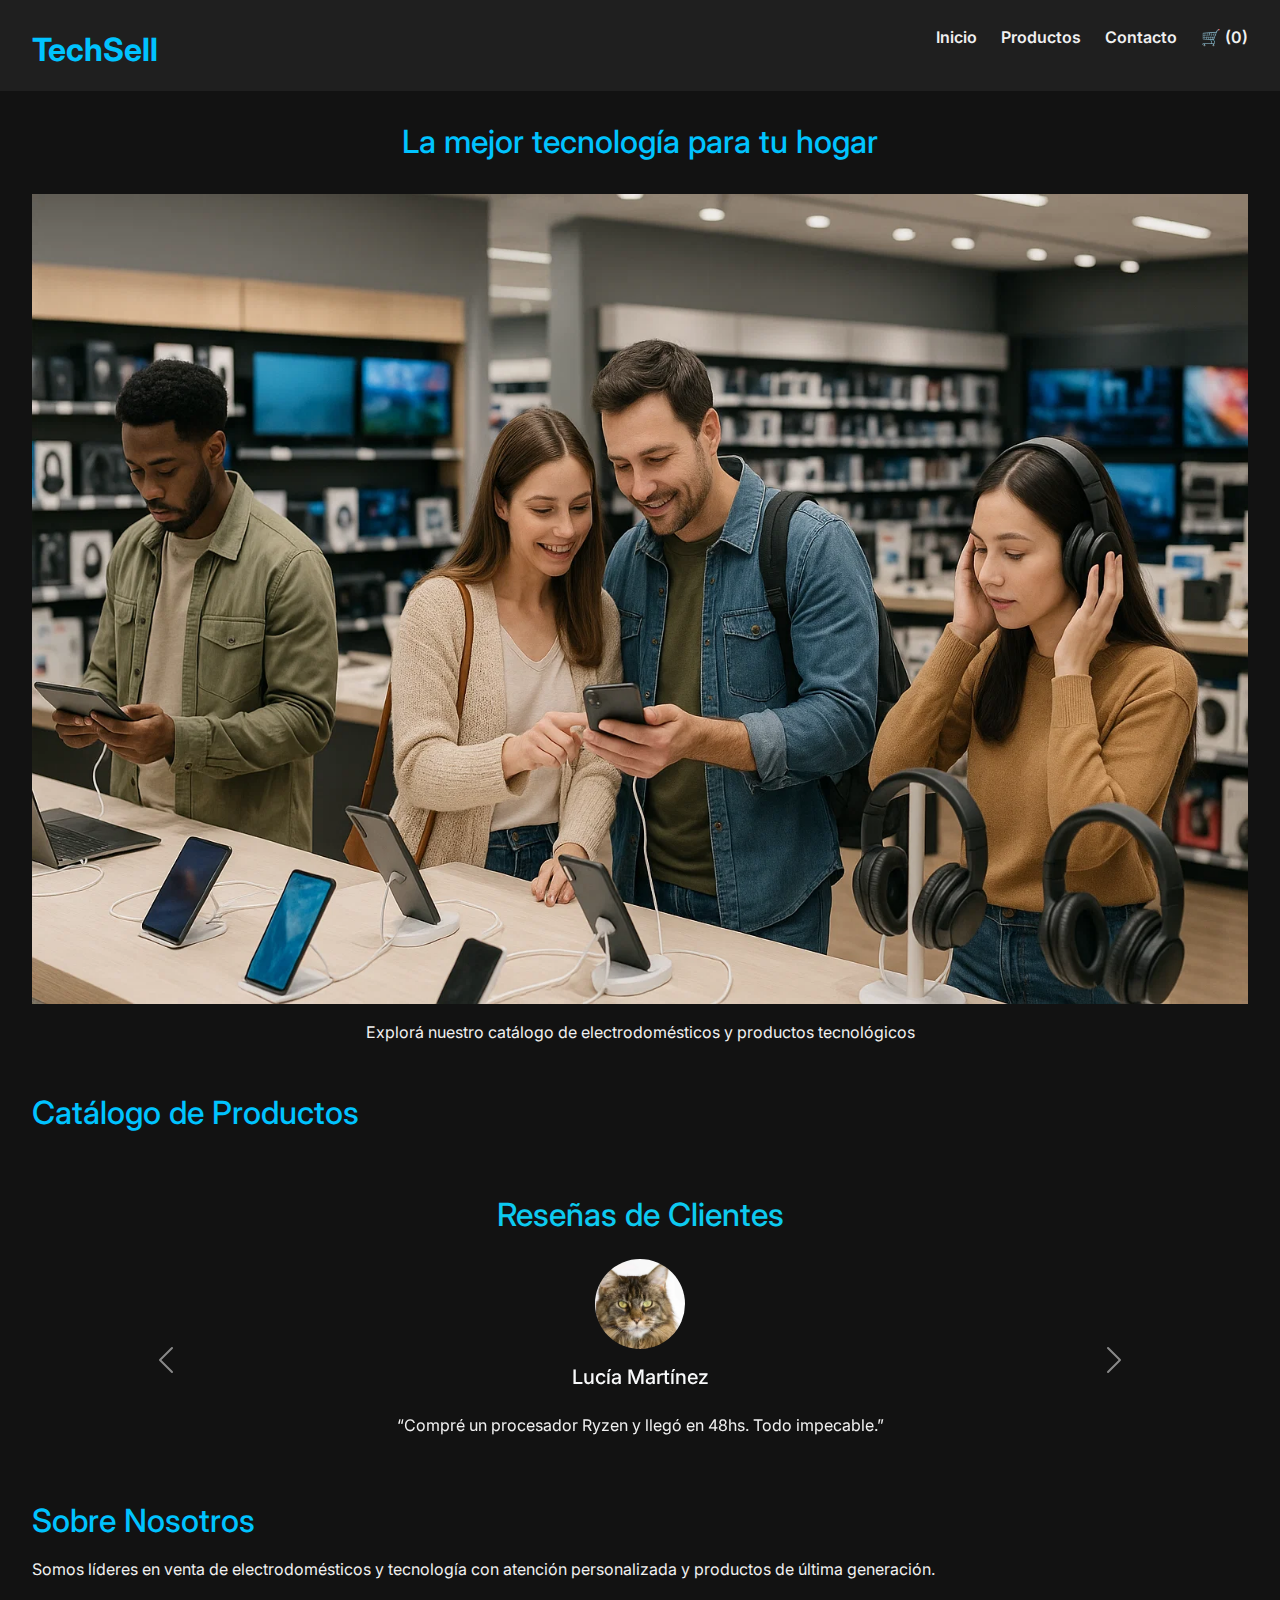
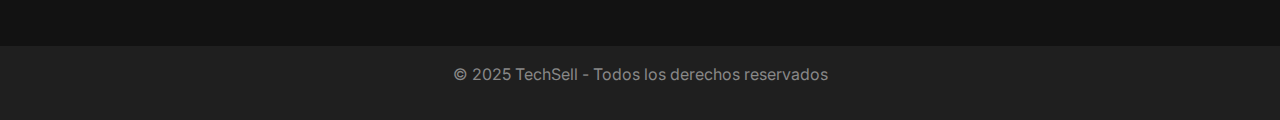
<file: TechSell/Front/index.html>
<!DOCTYPE html>
<html lang="es">
<head>
  <meta charset="UTF-8">
  <meta name="viewport" content="width=device-width, initial-scale=1.0">
  <link rel="icon" type="image/png" href="ImgVarias/logo.png">
  <title>TechSell</title>
  <link href="https://cdn.jsdelivr.net/npm/bootstrap@5.3.3/dist/css/bootstrap.min.css" rel="stylesheet">
  <link rel="stylesheet" href="styles.css">
</head>
<body>
  <header>
    <a href="index.html" style="text-decoration: none;">
      <button style="background: none; border: none; color: #00c3ff; font-size: 2rem; font-family: inherit; font-weight: bold; cursor: pointer; padding: 0;">
        TechSell
      </button>
    </a>
    <nav>
      <ul>
        <li><a href="#inicio">Inicio</a></li>
        <li><a href="#productos">Productos</a></li>
        <li><a href="contacto.html">Contacto</a></li>
        <li><a href="carrito.html">🛒</a></li>
      </ul>
    </nav>
  </header>

  <main>
    <section class="hero text-center d-flex flex-column align-items-center" id="inicio">
      <h2>La mejor tecnología para tu hogar</h2>
      <img src="ImgVarias/Front.webp" alt="Personas probando tecnología" class="img-fluid my-3">
      <p>Explorá nuestro catálogo de electrodomésticos y productos tecnológicos</p>
    </section>

    <section id="productos">
      <h2>Catálogo de Productos</h2>
      <div class="grid-productos" id="contenedor-productos">
        <!-- Productos dinámicos -->
      </div>
    </section>

    <section id="reseñas" class="my-5 container">
      <h2 class="text-center text-info mb-4">Reseñas de Clientes</h2>
      <div id="carouselReseñas" class="carousel slide" data-bs-ride="carousel">
        <div class="carousel-inner">

          <div class="carousel-item active">
            <div class="d-flex flex-column align-items-center text-center">
              <img src="reseñas/reseña 5.png" class="rounded-circle mb-3" width="90" height="90" alt="Cliente 1">
              <h5 class="text-light">Lucía Martínez</h5>
              <p class="text-muted"style="color: #00c3ff;"></p>“Compré un procesador Ryzen y llegó en 48hs. Todo impecable.”</p>
            </div>
          </div>

          <div class="carousel-item">
            <div class="d-flex flex-column align-items-center text-center">
              <img src="reseñas/reseña 2.png" class="rounded-circle mb-3" width="90" height="90" alt="Cliente 2">
              <h5 class="text-light">Tomás Herrera</h5>
              <p class="text-muted"style="color: #00c3ff;"></p>“Excelente asesoramiento y atención. TechSell 10/10.”</p>
            </div>
          </div>
          <div class="carousel-item">
            <div class="d-flex flex-column align-items-center text-center">
              <img src="reseñas/reseña 1.png" class="rounded-circle mb-3" width="90" height="90" alt="Cliente 2">
              <h5 class="text-light">Pedro</h5>
              <p class="text-muted"style="color: #00c3ff;"></p>“Llego bien la pantalla.”</p>
            </div>
          </div>
                    <div class="carousel-item">
            <div class="d-flex flex-column align-items-center text-center">
              <img src="reseñas/reseña 3.png" class="rounded-circle mb-3" width="90" height="90" alt="Cliente 2">
              <h5 class="text-light">Anai Bailly</h5>
              <p class="text-muted"style="color: #00c3ff;"></p>“La compu gamer le vino bien a mi hijo.”</p>
            </div>
          </div>
                    <div class="carousel-item">
            <div class="d-flex flex-column align-items-center text-center">
              <img src="reseñas/reseña 4.png" class="rounded-circle mb-3" width="90" height="90" alt="Cliente 2">
              <h5 class="text-light">Hernan Crespo</h5>
              <p class="text-muted"style="color: #00c3ff;"></p>“TechSell 10/10.”</p>
            </div>
          </div>
        </div>
        <button class="carousel-control-prev" type="button" data-bs-target="#carouselReseñas" data-bs-slide="prev">
          <span class="carousel-control-prev-icon"></span>
        </button>
        <button class="carousel-control-next" type="button" data-bs-target="#carouselReseñas" data-bs-slide="next">
          <span class="carousel-control-next-icon"></span>
        </button>
      </div>
    </section>

    <section id="sobre-nosotros">
      <h2>Sobre Nosotros</h2>
      <p>Somos líderes en venta de electrodomésticos y tecnología con atención personalizada y productos de última generación.</p>
    </section>
  </main>

  <footer>
    <p>&copy; 2025 TechSell - Todos los derechos reservados</p>
  </footer>

  <script src="productos-manuales.js"></script>
  <script type="module" src="script.js"></script>
  <script src="https://cdn.jsdelivr.net/npm/bootstrap@5.3.3/dist/js/bootstrap.bundle.min.js"></script>
</body>
</html>
</file>
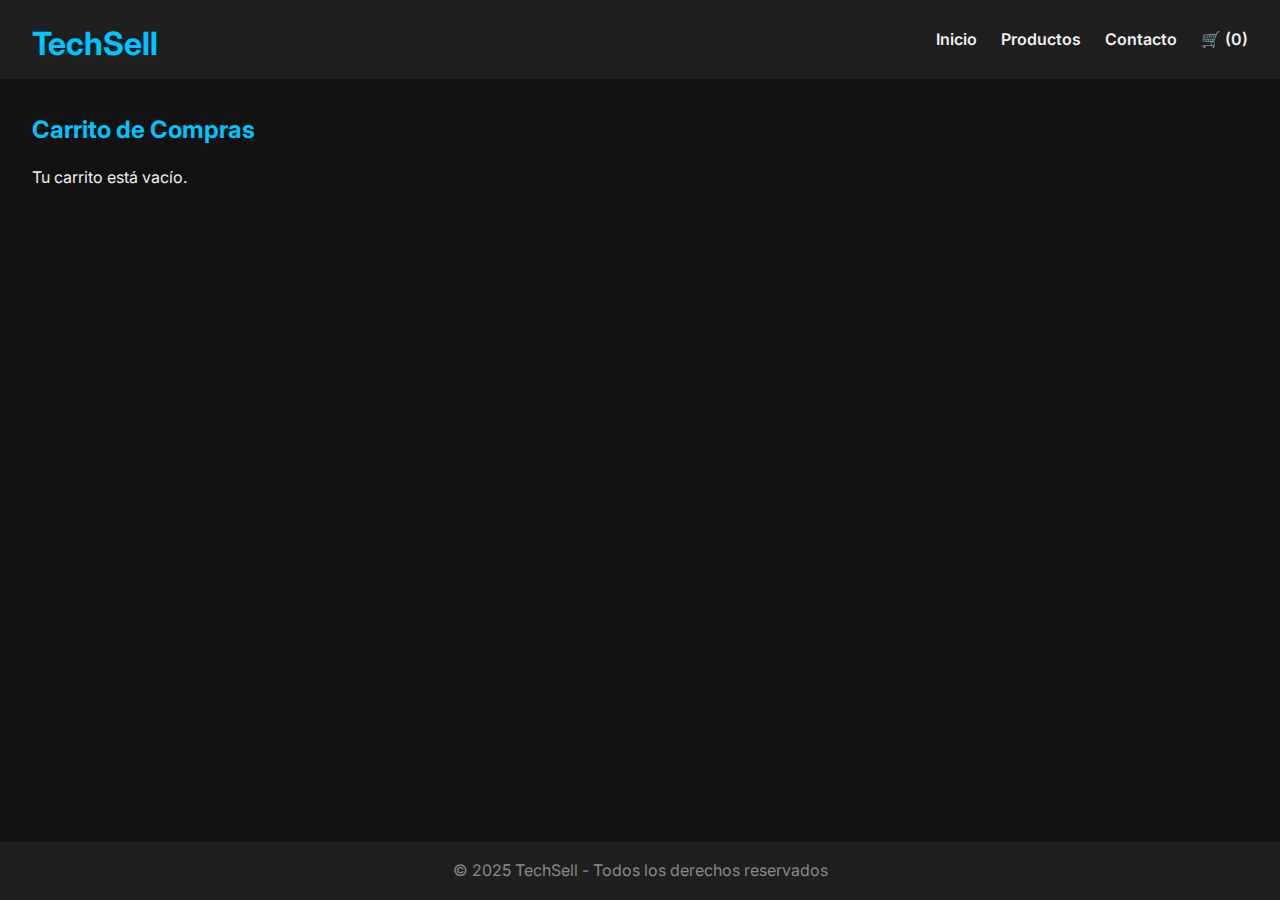
<file: TechSell/Front/carrito.html>
<html lang="es">
<head>
  <meta charset="UTF-8">
  <meta name="viewport" content="width=device-width, initial-scale=1.0">
  <title>Carrito - TechSell</title>
  <link rel="icon" type="image/png" href="ImgVarias/logo.png">
  <link rel="stylesheet" href="styles.css">
  <meta name="description" content="Revisá y editá los productos que agregaste al carrito en TechSell.">
</head>
<body>
  <header>
    <a href="index.html" style="text-decoration: none;">
      <button style="background: none; border: none; color: #00c3ff; font-size: 2rem; font-family: inherit; font-weight: bold; cursor: pointer; padding: 0;">
        TechSell
      </button>
    </a>
    <nav>
      <ul>
        <li><a href="index.html">Inicio</a></li>
        <li><a href="index.html#productos">Productos</a></li>
        <li><a href="contacto.html">Contacto</a></li>
        <li><a href="carrito.html">🛒</a></li>
      </ul>
    </nav>
  </header>

  <main>
    <section>
      <!-- Contenido generado por JS -->
    </section>
  </main>

  <footer>
    <p>&copy; 2025 TechSell - Todos los derechos reservados</p>
  </footer>

  <script src="script.js"></script>
</body>
</html>
</file>
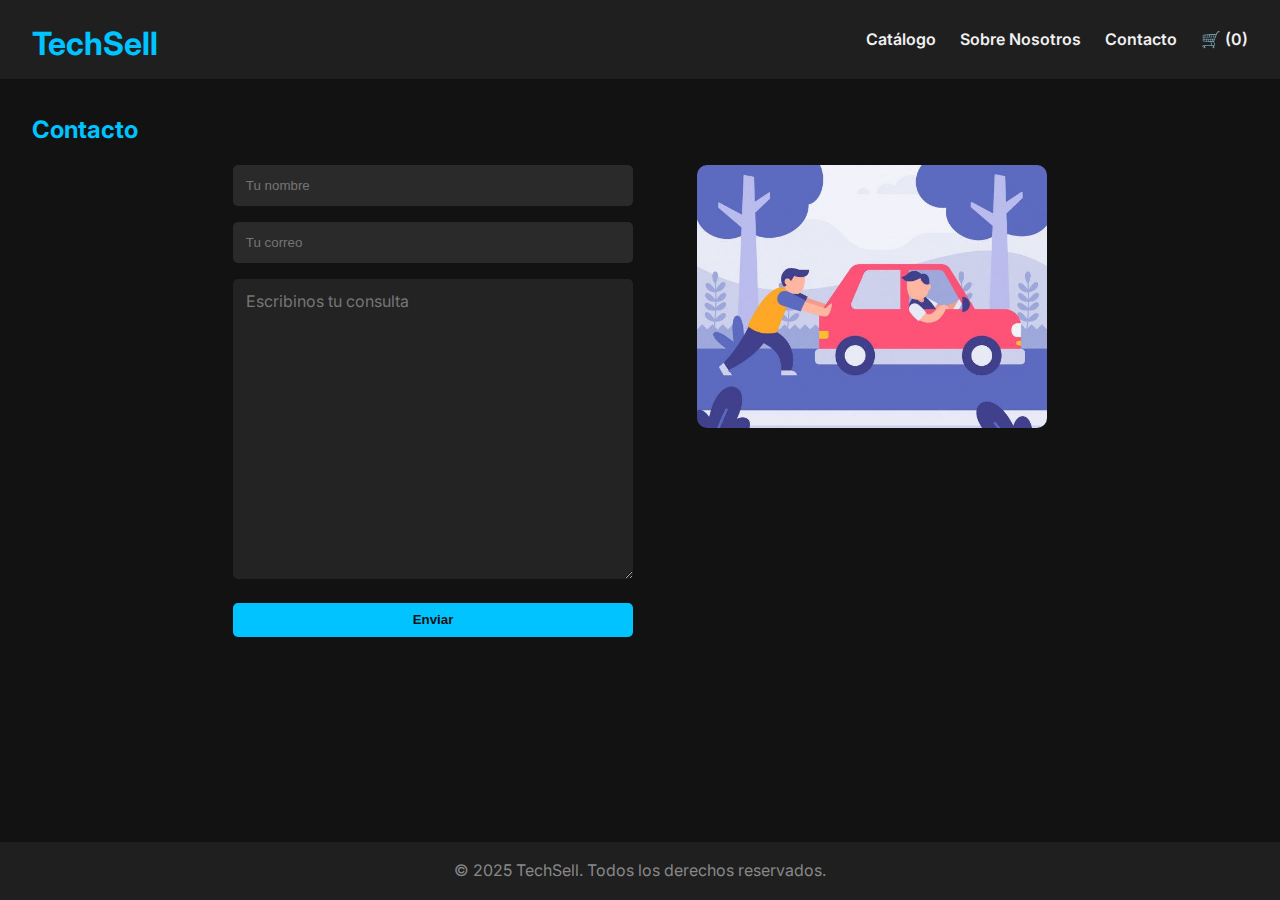
<file: TechSell/Front/contacto.html>
<!DOCTYPE html>
<html lang="es">
<head>
  <meta charset="UTF-8">
  <meta name="viewport" content="width=device-width, initial-scale=1.0" />
  <title>Contacto - TechSell</title>
  <link rel="icon" type="image/png" href="ImgVarias/logo.png">
  <link rel="stylesheet" href="styles.css" />
  <meta name="description" content="Contactate con TechSell para consultas o soporte sobre productos tecnológicos.">
</head>
<body>
  <header>
    <a href="index.html" style="text-decoration: none;">
      <button style="background: none; border: none; color: #00c3ff; font-size: 2rem; font-family: inherit; font-weight: bold; cursor: pointer; padding: 0;">
        TechSell
      </button>
    </a>
    <nav>
      <ul>
        <li><a href="index.html#catalogo">Catálogo</a></li>
        <li><a href="index.html#sobre-nosotros">Sobre Nosotros</a></li>
        <li><a href="contacto.html" class="activo">Contacto</a></li>
        <li><a href="carrito.html">🛒</a></li>
      </ul>
    </nav>
  </header>

  <main>
    <section class="contacto-section">
      <h2>Contacto</h2>
      <div class="contacto-contenido">
        <form id="form-contacto">
          <input type="text" name="nombre" placeholder="Tu nombre" required />
          <input type="email" name="email" placeholder="Tu correo" required />
          <textarea name="mensaje" placeholder="Escribinos tu consulta" required></textarea>
          <button type="submit">Enviar</button>
        </form>
        <div class="contacto-slider">
          <img id="slider-img" src="ImgVarias/imgaen ayuda.jfif" alt="Opiniones de clientes TechSell" />
        </div>
      </div>
    </section>
  </main>

  <footer>
    <p>&copy; 2025 TechSell. Todos los derechos reservados.</p>
  </footer>

  <script src="script.js"></script>
</body>
</html>
</file>
<file: TechSell/Front/styles.css>
@import url('https://fonts.googleapis.com/css2?family=Inter:wght@400;600&display=swap');

/* ===== Reset y configuración general ===== */
* {
  margin: 0;
  padding: 0;
  box-sizing: border-box;
}

html, body {
  height: 100%;
}

body {
  font-family: 'Inter', sans-serif;
  background-color: #121212;
  color: #f0f0f0;
  line-height: 1.6;
  min-height: 100vh;
  display: flex;
  flex-direction: column;
}

main {
  padding: 2rem;
  flex: 1;
}

/* ===== Header y navegación principal ===== */
header {
  background-color: #1f1f1f;
  padding: 1rem 2rem;
  display: flex;
  justify-content: space-between;
  align-items: center;
}

header h1 {
  color: #00c3ff;
}

nav ul {
  list-style: none;
  display: flex;
  gap: 1.5rem;
}

nav a {
  color: #f0f0f0;
  text-decoration: none;
  font-weight: 600;
  transition: color 0.3s;
}

nav a:hover {
  color: #00c3ff;
}

/* ===== Títulos y estructura principal ===== */
main {
  padding: 2rem;
}

h2 {
  margin-bottom: 1rem;
  color: #00c3ff;
}

/* ===== Grilla de productos ===== */
.grid-productos {
  display: grid;
  grid-template-columns: repeat(auto-fit, minmax(250px, 1fr));
  gap: 2rem;
}

.grid-centrado {
  justify-content: center;
}

/* ===== Tarjetas de producto ===== */
.producto {
  background-color: #1e1e1e;
  padding: 1rem;
  border-radius: 10px;
  text-align: center;
  box-shadow: 0 0 10px rgba(0,0,0,0.4);
  display: flex;
  flex-direction: column;
  justify-content: space-between;
  height: 100%;
}

.producto .contenido-info {
  flex: 1;
  display: flex;
  flex-direction: column;
  justify-content: space-between;
}

.producto-img-container {
  position: relative;
  display: flex;
  justify-content: center;
  align-items: center;
}

.producto-img-container img {
  display: block;
  width: 200px;
  height: 150px;
  object-fit: cover;
  border-radius: 8px;
}

/* ===== Botón agregar al carrito (hover) ===== */
.btn-carrito {
  position: absolute;
  bottom: 10px;
  left: 50%;
  transform: translateX(-50%);
  opacity: 0;
  pointer-events: none;
  transition: opacity 0.3s;
}

.producto-img-container:hover .btn-carrito {
  opacity: 1;
  pointer-events: auto;
}

.producto h3 {
  margin-top: 1rem;
  color: #ffffff;
}

.producto p {
  color: #a9a9a9;
}

/* ===== Botones generales ===== */
button {
  margin-top: 0.5rem;
  background-color: #00c3ff;
  color: #121212;
  border: none;
  padding: 0.6rem 1.2rem;
  border-radius: 5px;
  cursor: pointer;
  font-weight: bold;
  transition: background 0.3s;
}

button:hover {
  background-color: #009ec9;
}

button:focus {
  outline: 2px solid #00c3ff;
  outline-offset: 2px;
}

/* ===== Secciones generales ===== */
section {
  margin-bottom: 2rem;
}

/* ===== Botones del carrito (Pagar/Cancelar) ===== */
.botones-carrito {
  display: flex;
  gap: 1rem;
  justify-content: center;
  margin-top: 1rem;
}

/* ===== Total del carrito ===== */
.total-carrito {
  display: flex;
  justify-content: space-between;
  align-items: center;
  background-color: #1e1e1e;
  padding: 1rem 2rem;
  margin-top: 2rem;
  border-radius: 10px;
  flex-wrap: wrap;
  gap: 1rem;
  min-height: 80px;
}

.total-carrito p {
  font-size: 1.2rem;
  font-weight: bold;
  color: #00c3ff;
  margin: 0;
}

.total-carrito button {
  font-size: 1rem;
  padding: 0.8rem 1.5rem;
  background-color: #00c3ff;
  color: #121212;
  border: none;
  border-radius: 5px;
  cursor: pointer;
  font-weight: bold;
  transition: background 0.3s;
}

.total-carrito button:hover {
  background-color: #009ec9;
}

/* ===== Footer ===== */
footer {
  text-align: center;
  padding: 1rem;
  background-color: #1f1f1f;
  color: #888;
}

/* ===== Formulario de contacto ===== */
form {
  display: flex;
  flex-direction: column;
  gap: 1rem;
  max-width: 500px;         
  width: 100%;
  margin-left: 0;           
  margin-right: auto;       
  margin-top: 3rem;         
}

input, textarea {
  padding: 0.8rem;
  border: none;
  border-radius: 5px;
  background-color: #2a2a2a;
  color: #ffffff;
}

form textarea {
  min-height: 300px;
  resize: vertical;
  font-family: 'Inter', monospace;
  font-size: 1rem;
  background-color: #232323;
  color: #f0f0f0;
  padding: 0.8rem;
  border-radius: 5px;
  border: none;
}

/* ===== Sección de contacto (estructura y slider) ===== */
.contacto-section .contacto-contenido {
  display: flex;
  align-items: flex-start;
  gap: 4rem;
  justify-content: center;
}

.contacto-slider {
  min-width: 300px;
  max-width: 350px;
  width: 100%;
  display: flex;
  justify-content: flex-start; 
  align-items: flex-start;
  margin-left: 0;
}

.contacto-slider img {
  width: 100%;
  max-width: 350px;
  border-radius: 10px;
  object-fit: cover;
  aspect-ratio: 4/3;
  background: #232323;
}

.contacto-section form {
  flex: 1;
  max-width: 400px;
  margin-left: 0;
  margin-right: 0;    
  margin-top: 0;
}

.contacto-section .contacto-contenido {
  width: 900px;
  max-width: 100%;
  margin: 0 auto;
}

/* ===== Media queries (responsivo) ===== */
@media (max-width: 768px) {
  .grid-productos {
    grid-template-columns: 1fr !important;
  }

  .producto {
    width: 100%;
  }

  .total-carrito {
    flex-direction: column;
    align-items: flex-start;
    text-align: left;
  }

  .total-carrito button {
    width: 100%;
    text-align: center;
  }

  nav ul {
    flex-direction: column;
    gap: 0.5rem;
    align-items: flex-start;
  }

  .contacto-section .contacto-contenido {
    flex-direction: column;
    align-items: stretch;
  }
}
</file>
